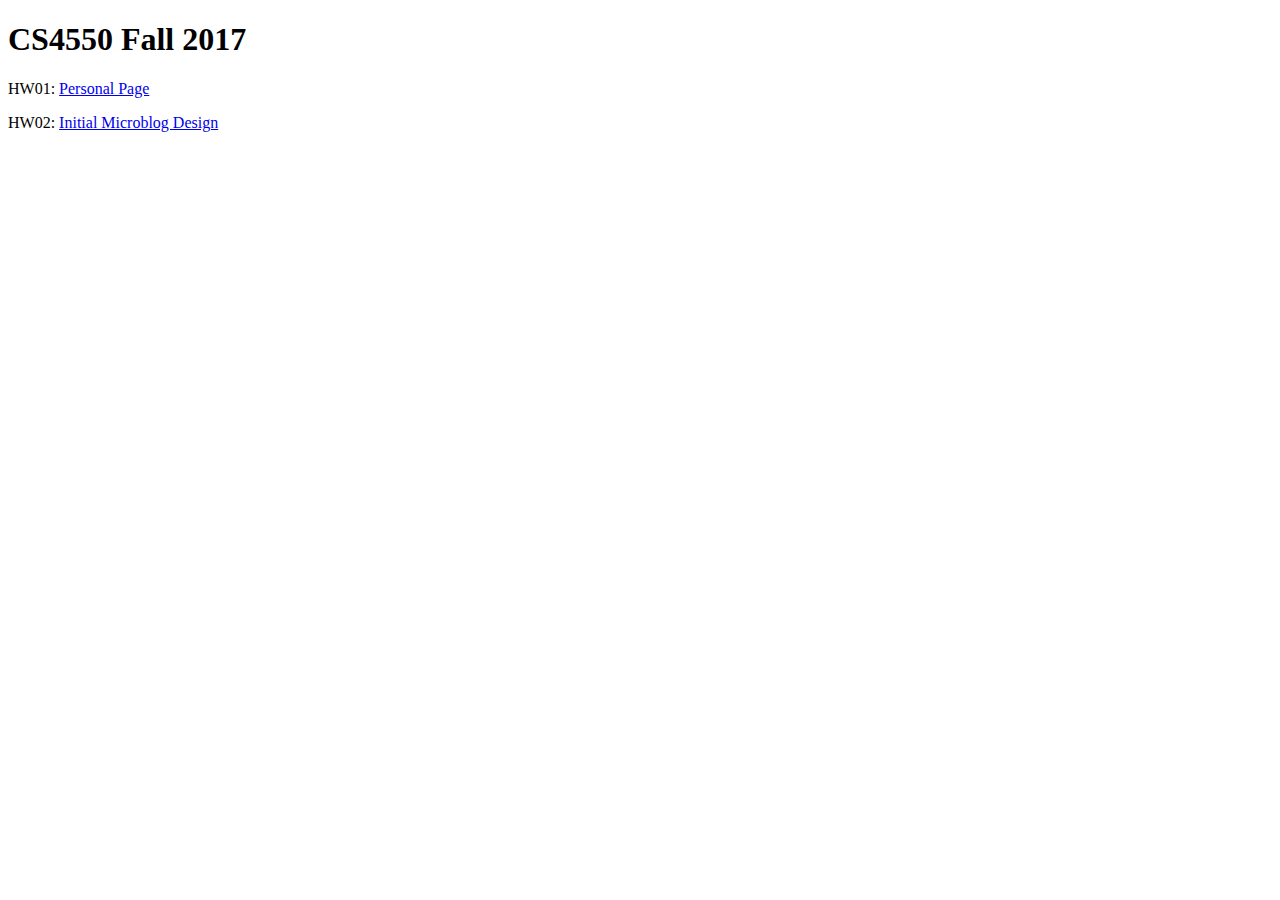
<file: default/index.html>
<!doctype html>
  <head>
    <title>CS4550 Fall 2017</title>
  </head>
  <body>
    <h1>CS4550 Fall 2017</h1>
    <p>HW01: <a href="http://hw01.breakfastburritos.party">Personal Page</a></p>
    <p>HW02: <a href="http://hw02.breakfastburritos.party">Initial Microblog Design</a></p>
  </body>
</html>
</file>
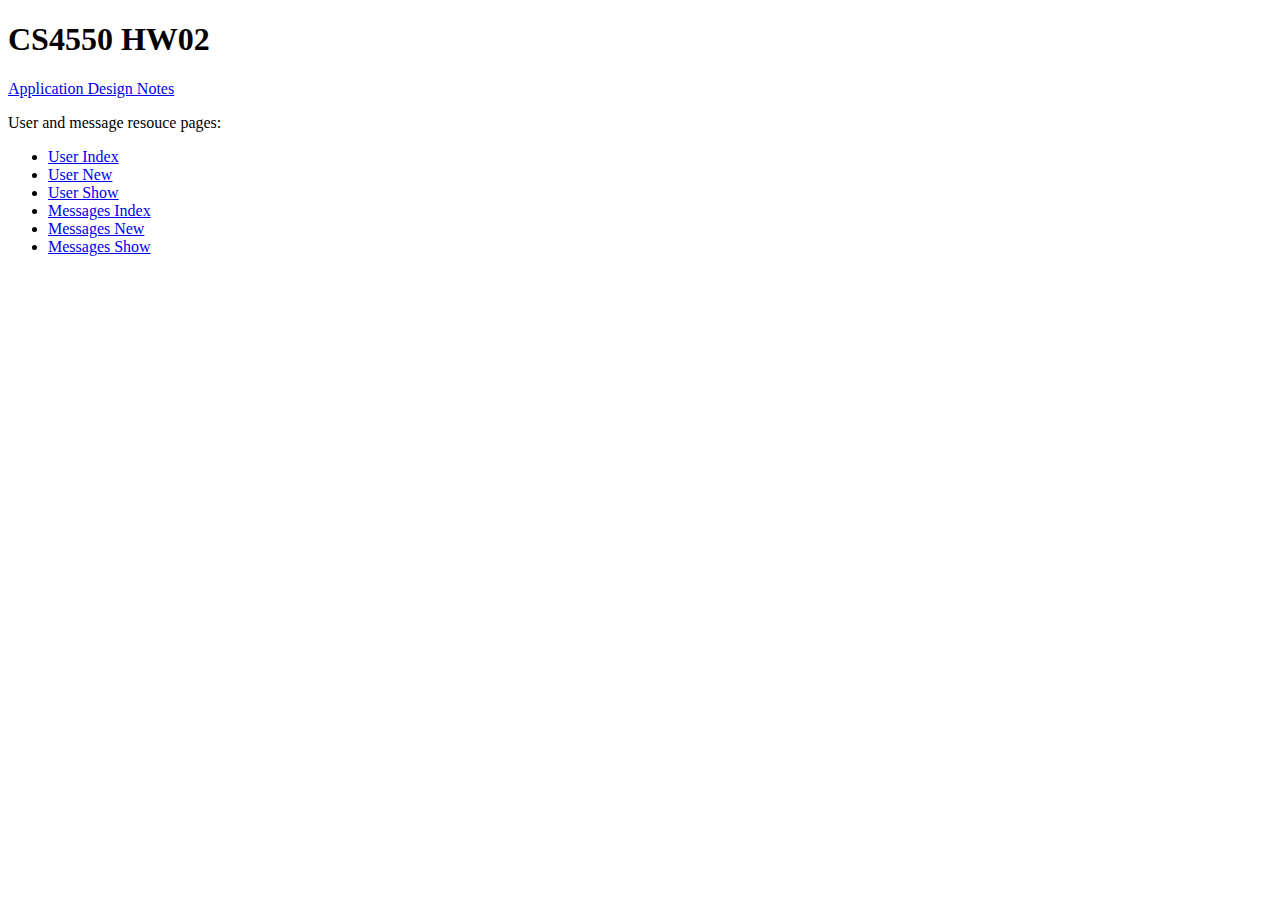
<file: hw02/index.html>
<!DOCTYPE html>
  <head>
    <title>HW02</title>
  </head>
  <body>
    <h1>CS4550 HW02</h1>
    <a href="design.html">Application Design Notes</a>
    <p>User and message resouce pages:</p>
    <ul>
      <li><a href="user-index.html">User Index</a></li>
      <li><a href="user-new.html">User New</a></li>
      <li><a href="user-show.html">User Show</a></li>
      <li><a href="messages-index.html">Messages Index</a></li>
      <li><a href="messages-new.html">Messages New</a></li>
      <li><a href="messages-show.html">Messages Show</a></li>
    </ul>
  </body>
</html>
</file>
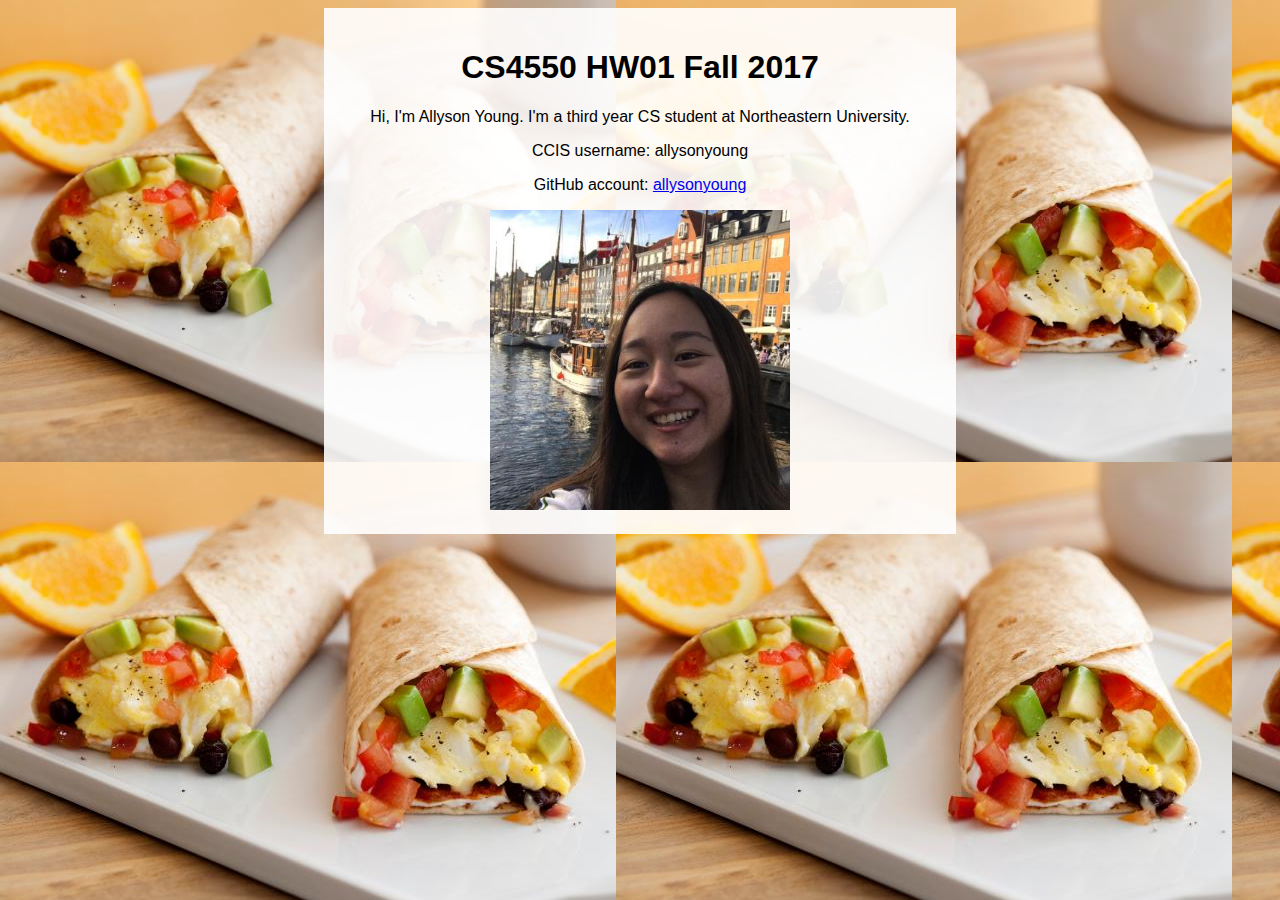
<file: hw01/personal/index.html>
<!doctype html>
  <head>
    <title>HW01 - Personal Page</title>
    <link type="text/css" rel="stylesheet" href="./index.css"/>
  </head>
  <body>
    <div class="page-information">
      <h1>CS4550 HW01 Fall 2017</h1>
      <p>Hi, I'm Allyson Young. I'm a third year CS student at Northeastern University.</p>
      <p>CCIS username: allysonyoung</p>
      <p>GitHub account: <a href="http://www.github.com/allysonyoung" target="_blank">allysonyoung</a></p>
      <img src="./images/allyson.jpeg" class="allyson-picture" width="300">
    </div>
  </body>
</html>
</file>
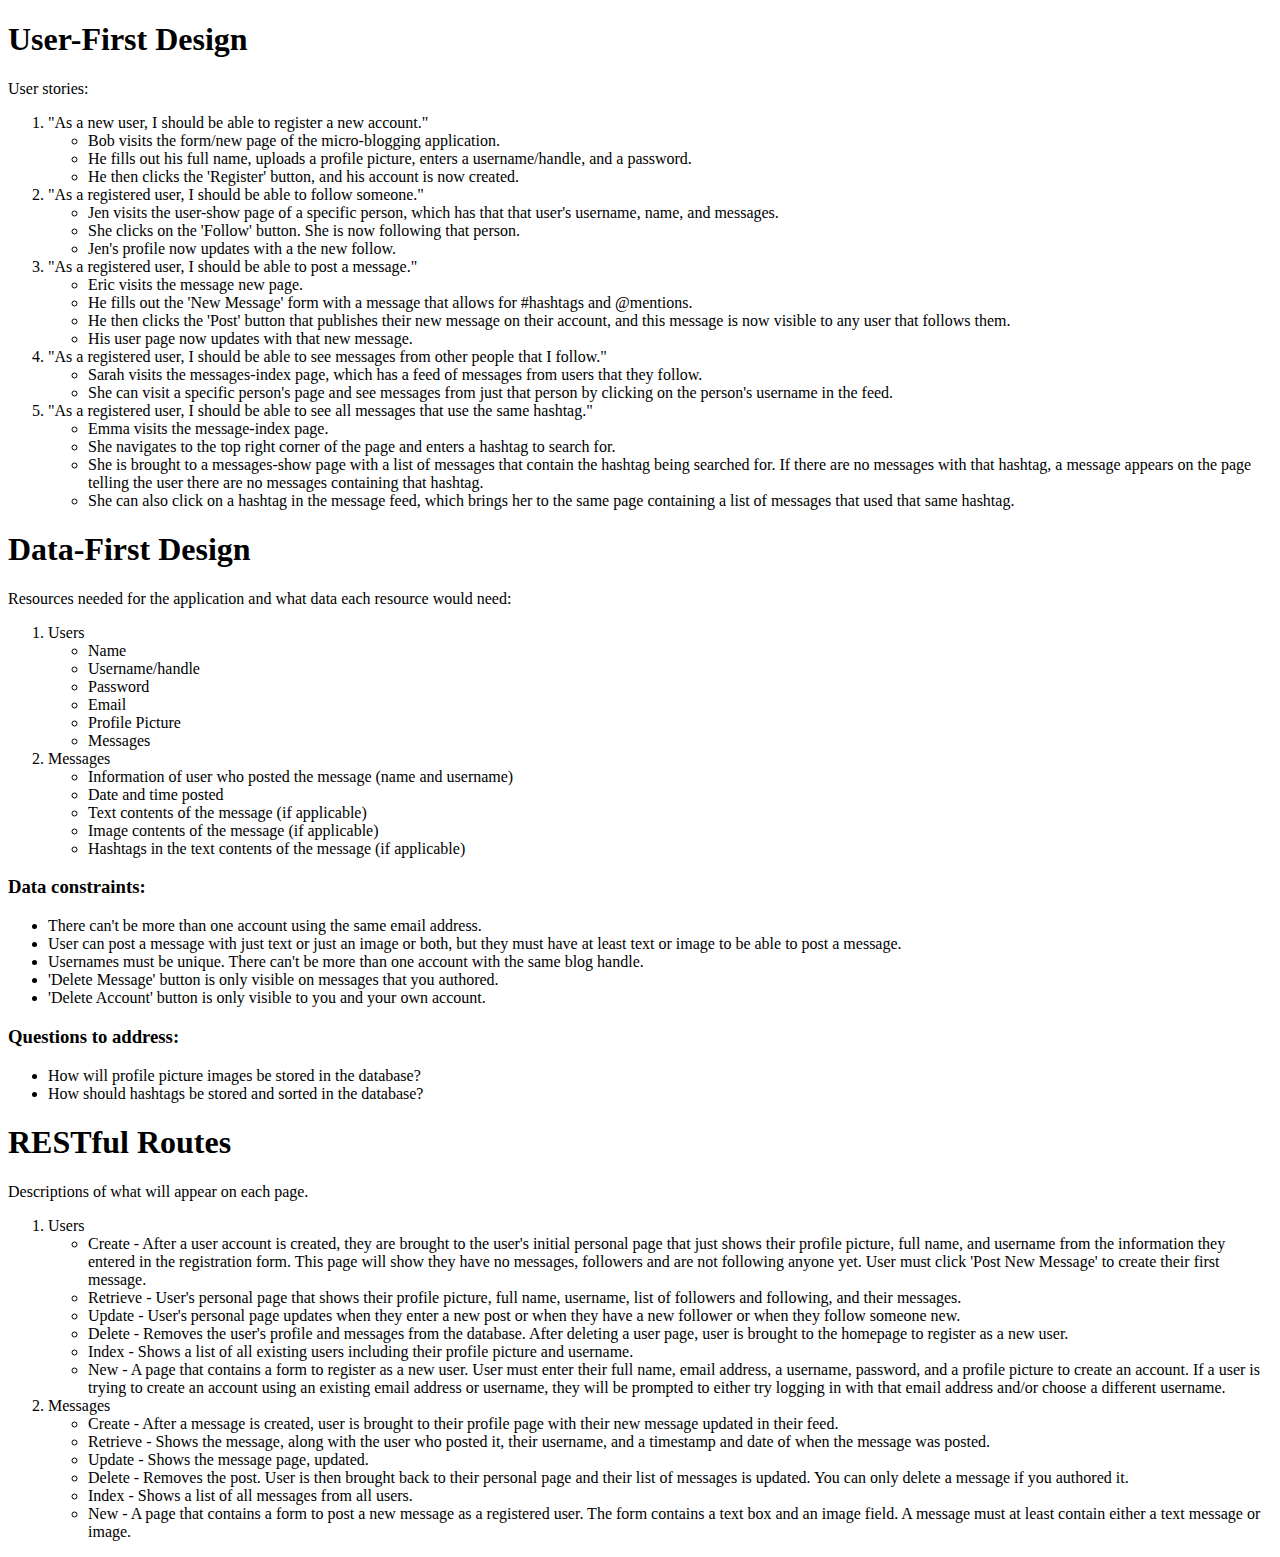
<file: hw02/design.html>
<!DOCTYPE html>
<html lang="en">
  <head>
    <title>Application Design Notes</title>
    <!-- Required meta tags -->
    <meta charset="utf-8">
    <meta name="viewport" content="width=device-width, initial-scale=1, shrink-to-fit=no">

    <!-- Bootstrap CSS -->
    <link rel="stylesheet" href="https://maxcdn.bootstrapcdn.com/bootstrap/4.0.0-beta/css/bootstrap.min.css" integrity="sha384-/Y6pD6FV/Vv2HJnA6t+vslU6fwYXjCFtcEpHbNJ0lyAFsXTsjBbfaDjzALeQsN6M" crossorigin="anonymous">
  </head>
  <body>
  <div>
    <h1>User-First Design</h1>
      <p>User stories:</p>
      <ol>
        <li>"As a new user, I should be able to register a new account."
          <ul>
            <li>Bob visits the form/new page of the micro-blogging application.</li>
            <li>He fills out his full name, uploads a profile picture, enters a username/handle, and a password.</li>
            <li>He then clicks the 'Register' button, and his account is now created.</li>
          </ul>
        </li>
        <li>"As a registered user, I should be able to follow someone."
          <ul>
            <li>Jen visits the user-show page of a specific person, which has that that user's username, name, and messages.</li>
            <li>She clicks on the 'Follow' button. She is now following that person.</li>
            <li>Jen's profile now updates with a the new follow.</li>
          </ul>
        </li>
        <li>"As a registered user, I should be able to post a message."
          <ul>
            <li>Eric visits the message new page.</li>
            <li>He fills out the 'New Message' form with a message that allows for #hashtags and @mentions.</li>
            <li>He then clicks the 'Post' button that publishes their new message on their account, and this message is now visible to any user that follows them.</li>
            <li>His user page now updates with that new message.</li>
          </ul>
        </li>
        <li>"As a registered user, I should be able to see messages from other people that I follow."
          <ul>
            <li>Sarah visits the messages-index page, which has a feed of messages from users that they follow.</li>
            <li>She can visit a specific person's page and see messages from just that person by clicking on the person's username in the feed.</li>
          </ul>
        </li>
        <li>"As a registered user, I should be able to see all messages that use the same hashtag."
          <ul>
            <li>Emma visits the message-index page.</li>
            <li>She navigates to the top right corner of the page and enters a hashtag to search for.</li>
            <li>She is brought to a messages-show page with a list of messages that contain the hashtag being searched for. If there are no messages with that hashtag, a message appears on the page telling the user there are no messages containing that hashtag.</li>
            <li>She can also click on a hashtag in the message feed, which brings her to the same page containing a list of messages that used that same hashtag.</li>
          </ul>
        </li>
      </ol>
    </div>
    <div>
    <h1>Data-First Design</h1>
      <p>Resources needed for the application and what data each resource would need:
      <ol>
        <li>Users</li>
        <ul>
          <li>Name</li>
          <li>Username/handle</li>
          <li>Password</li>
          <li>Email</li>
          <li>Profile Picture</li>
          <li>Messages</li>
        </ul>
        <li>Messages</li>
        <ul>
          <li>Information of user who posted the message (name and username)</li>
          <li>Date and time posted</li>
          <li>Text contents of the message (if applicable)</li>
          <li>Image contents of the message (if applicable)</li>
          <li>Hashtags in the text contents of the message (if applicable)</li>
        </ul>
      </ol>
      <h3>Data constraints:</h3>
      <ul>
        <li>There can't be more than one account using the same email address.</li>
        <li>User can post a message with just text or just an image or both, but they must have at least text or image to be able to post a message.</li>
        <li>Usernames must be unique. There can't be more than one account with the same blog handle.</li>
        <li>'Delete Message' button is only visible on messages that you authored.</li>
        <li>'Delete Account' button is only visible to you and your own account.</li>
       </ul>
      <h3>Questions to address:</h3>
      <ul>
        <li>How will profile picture images be stored in the database?</li>
        <li>How should hashtags be stored and sorted in the database?</li>
      </ul>
    </div>
    <div>
    <h1>RESTful Routes</h1>
    <p>Descriptions of what will appear on each page.</p>
    <ol>
      <li>Users
        <ul>
          <li>Create - After a user account is created, they are brought to the user's initial personal page that just shows their profile picture, full name, and username from the information they entered in the registration form. This page will show they have no messages, followers and are not following anyone yet. User must click 'Post New Message' to create their first message.</li>
          <li>Retrieve - User's personal page that shows their profile picture, full name, username, list of followers and following, and their messages.</li>
          <li>Update - User's personal page updates when they enter a new post or when they have a new follower or when they follow someone new.</li>
          <li>Delete - Removes the user's profile and messages from the database. After deleting a user page, user is brought to the homepage to register as a new user.</li>
          <li>Index - Shows a list of all existing users including their profile picture and username.</li>
          <li>New - A page that contains a form to register as a new user. User must enter their full name, email address, a username, password, and a profile picture to create an account. If a user is trying to create an account using an existing email address or username, they will be prompted to either try logging in with that email address and/or choose a different username.</li>
        </ul>
      </li>
      <li>Messages
        <ul>
          <li>Create - After a message is created, user is brought to their profile page with their new message updated in their feed.</li>
          <li>Retrieve - Shows the message, along with the user who posted it, their username, and a timestamp and date of when the message was posted.</li>
          <li>Update - Shows the message page, updated.</li>
          <li>Delete - Removes the post. User is then brought back to their personal page and their list of messages is updated. You can only delete a message if you authored it.</li>
          <li>Index - Shows a list of all messages from all users.</li>
          <li>New - A page that contains a form to post a new message as a registered user. The form contains a text box and an image field. A message must at least contain either a text message or image.</li>
        </ul>
      </li>
    </ol>
    </div>
  </body>
</html>
</file>
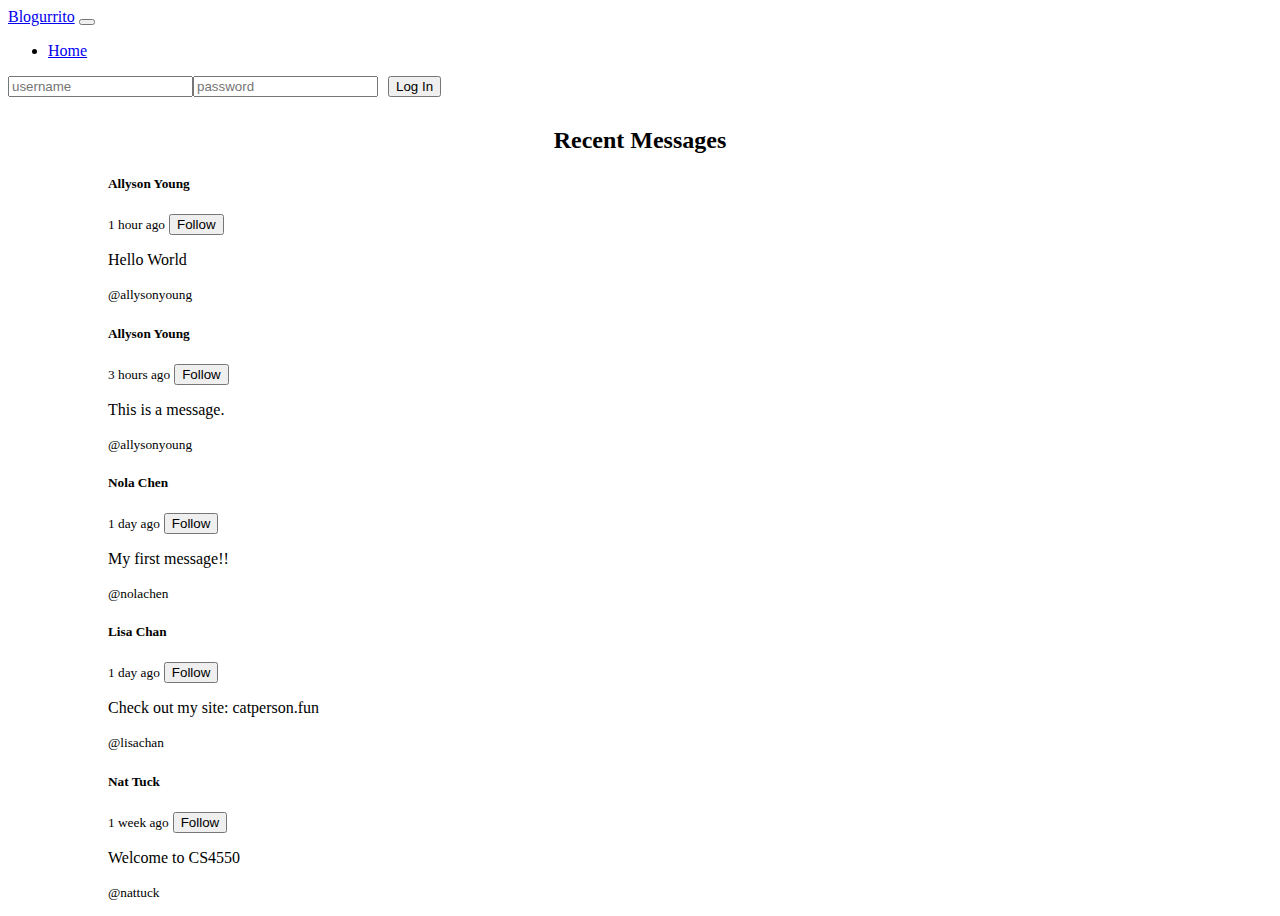
<file: hw02/messages-index.html>
<!DOCTYPE html>
<html lang="en">
  <head>
    <!-- Required meta tags -->
    <meta charset="utf-8">
    <meta name="viewport" content="width=device-width, initial-scale=1, shrink-to-fit=no">

    <!-- Bootstrap CSS -->
    <link rel="stylesheet" href="https://maxcdn.bootstrapcdn.com/bootstrap/4.0.0-beta/css/bootstrap.min.css" integrity="sha384-/Y6pD6FV/Vv2HJnA6t+vslU6fwYXjCFtcEpHbNJ0lyAFsXTsjBbfaDjzALeQsN6M" crossorigin="anonymous">
    <link rel="stylesheet" type="text/css" href="./styles/messages-index.css">
  </head>
  <body>
    <nav class="navbar navbar-expand-lg navbar-light bg-light">
      <a class="navbar-brand" href="#">Blogurrito</a>
      <button class="navbar-toggler" type="button" data-toggle="collapse" data-target="#navbarSupportedContent" aria-controls="navbarSupportedContent" aria-expanded="false" aria-label="Toggle navigation">
        <span class="navbar-toggler-icon"></span>
      </button>

      <div class="collapse navbar-collapse" id="navbarSupportedContent">
        <ul class="navbar-nav mr-auto">
        <li class="nav-item active">
          <a class="nav-link" href="#">Home</a>
        </li>
        </ul>
      </div>
      <form class="form-inline-login">
        <input class="form-control mr-sm-2" type="text" placeholder="username" aria-label="username">
        <input type="password" class="form-control" id="field-password" placeholder="password">
        <button class="btn btn-outline-success my-2 my-sm-0 login-btn" type="button">Log In</button>
      </form>
    </nav>
    <h2 class="messages-index-title">Recent Messages</h2>
    <div class="list-group">
      <div class="list-group-item list-group-item-action flex-column">
        <div class="d-flex w-100 justify-content-between">
          <h5 class="mb-1">Allyson Young</h5>
          <small class="text-muted">1 hour ago</small>
          <button class="btn btn-primary">Follow</button>
        </div>
        <p class="mb-1">Hello World</p>
        <small>@allysonyoung</small>
      </div>
      <div class="list-group-item list-group-item-action flex-column align-items-start">
        <div class="d-flex w-100 justify-content-between">
          <h5 class="mb-1">Allyson Young</h5>
          <small class="text-muted">3 hours ago</small>
          <button class="btn btn-primary">Follow</button>
        </div>
        <p class="mb-1">This is a message.</p>
        <small class="text-muted">@allysonyoung</small>
      </div>
      <div class="list-group-item list-group-item-action flex-column align-items-start">
        <div class="d-flex w-100 justify-content-between">
          <h5 class="mb-1">Nola Chen</h5>
          <small class="text-muted">1 day ago</small>
          <button class="btn btn-primary">Follow</button>
        </div>
        <p class="mb-1">My first message!!</p>
        <small class="text-muted">@nolachen</small>
      </div>
      <div class="list-group-item list-group-item-action flex-column align-items-start">
        <div class="d-flex w-100 justify-content-between">
          <h5 class="mb-1">Lisa Chan</h5>
          <small class="text-muted">1 day ago</small>
          <button class="btn btn-primary">Follow</button>
        </div>
        <p class="mb-1">Check out my site: catperson.fun</p>
        <small class="text-muted">@lisachan</small>
      </div>
      <div class="list-group-item list-group-item-action flex-column align-items-start">
        <div class="d-flex w-100 justify-content-between">
          <h5 class="mb-1">Nat Tuck</h5>
          <small class="text-muted">1 week ago</small>
          <button class="btn btn-primary">Follow</button>
        </div>
        <p class="mb-1">Welcome to CS4550</p>
        <small class="text-muted">@nattuck</small>
      </div>
    </div>
  </body>
</html>
</file>
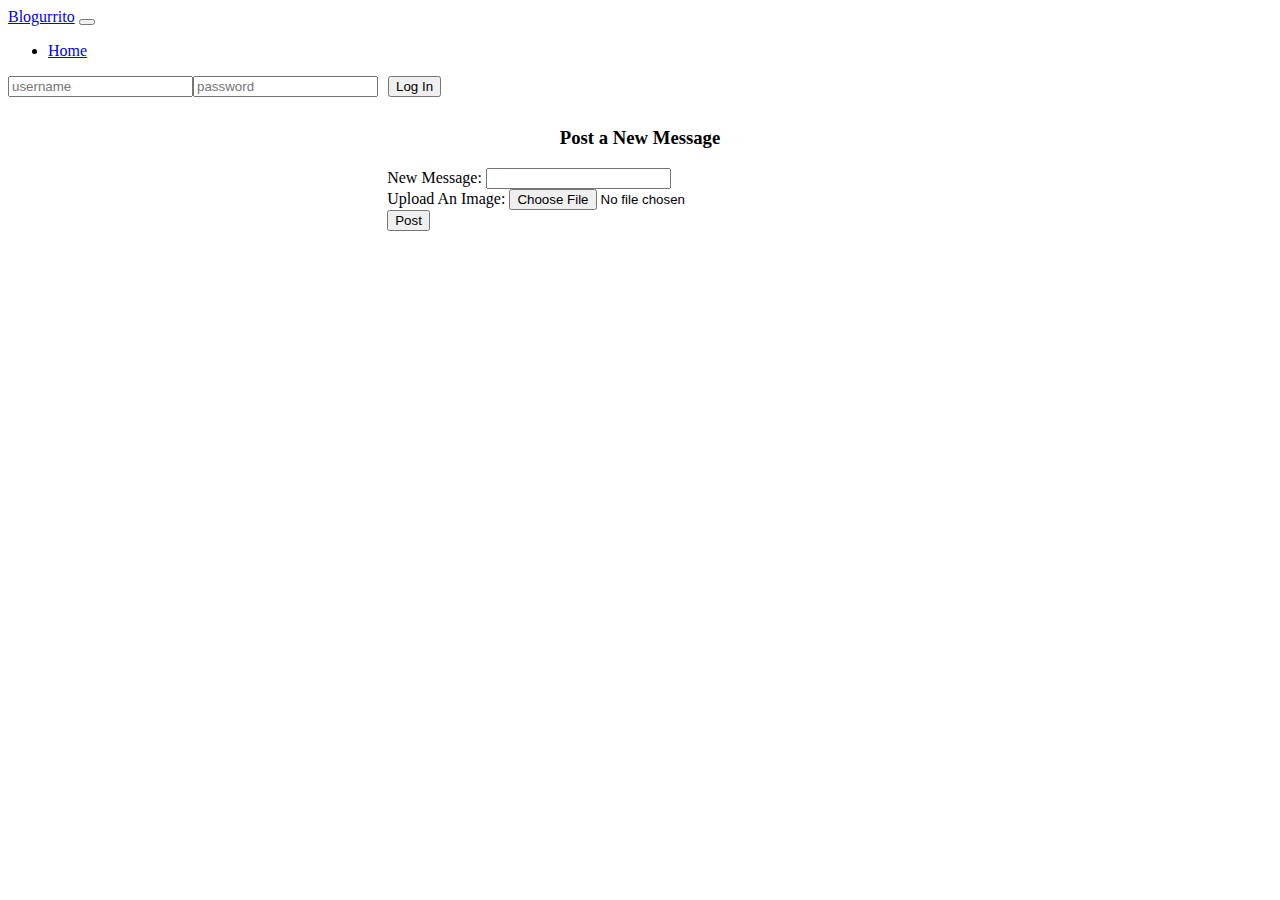
<file: hw02/messages-new.html>
<!DOCTYPE html>
<html lang="en">
  <head>
    <!-- Required meta tags -->
    <meta charset="utf-8">
    <meta name="viewport" content="width=device-width, initial-scale=1, shrink-to-fit=no">

    <!-- Bootstrap CSS -->
    <link rel="stylesheet" href="https://maxcdn.bootstrapcdn.com/bootstrap/4.0.0-beta/css/bootstrap.min.css" integrity="sha384-/Y6pD6FV/Vv2HJnA6t+vslU6fwYXjCFtcEpHbNJ0lyAFsXTsjBbfaDjzALeQsN6M" crossorigin="anonymous">
    <link rel="stylesheet" type="text/css" href="./styles/user-new.css">
  </head>
  <body>
    <nav class="navbar navbar-expand-lg navbar-light bg-light">
      <a class="navbar-brand" href="#">Blogurrito</a>
      <button class="navbar-toggler" type="button" data-toggle="collapse" data-target="#navbarSupportedContent" aria-controls="navbarSupportedContent" aria-expanded="false" aria-label="Toggle navigation">
        <span class="navbar-toggler-icon"></span>
      </button>

      <div class="collapse navbar-collapse" id="navbarSupportedContent">
        <ul class="navbar-nav mr-auto">
        <li class="nav-item active">
          <a class="nav-link" href="#">Home</a>
        </li>
        </ul>
      </div>

      <form class="form-inline-login">
        <input class="form-control mr-sm-2" type="text" placeholder="username" aria-label="username">
        <input type="password" class="form-control" id="field-password" placeholder="password">
        <button class="btn btn-outline-success my-2 my-sm-0 login-btn" type="button">Log In</button>
      </form>
    </nav>

    <div id="form">
      <h3 class="form-title">Post a New Message</h3>
      <form>
        <div class="form-group">
          <label for="field-message">New Message:</label>
          <input type="text" class="form-control" id="field-message">
        </div>
        <div class="form-group">
          <label for="field-picture">Upload An Image:</label>
          <input type="file" class="form-control-file" id="field-picture">
        </div>
        <button type="submit" class="btn btn-primary">Post</button>
      </form>
    </div>
  </body>
</html>
</file>
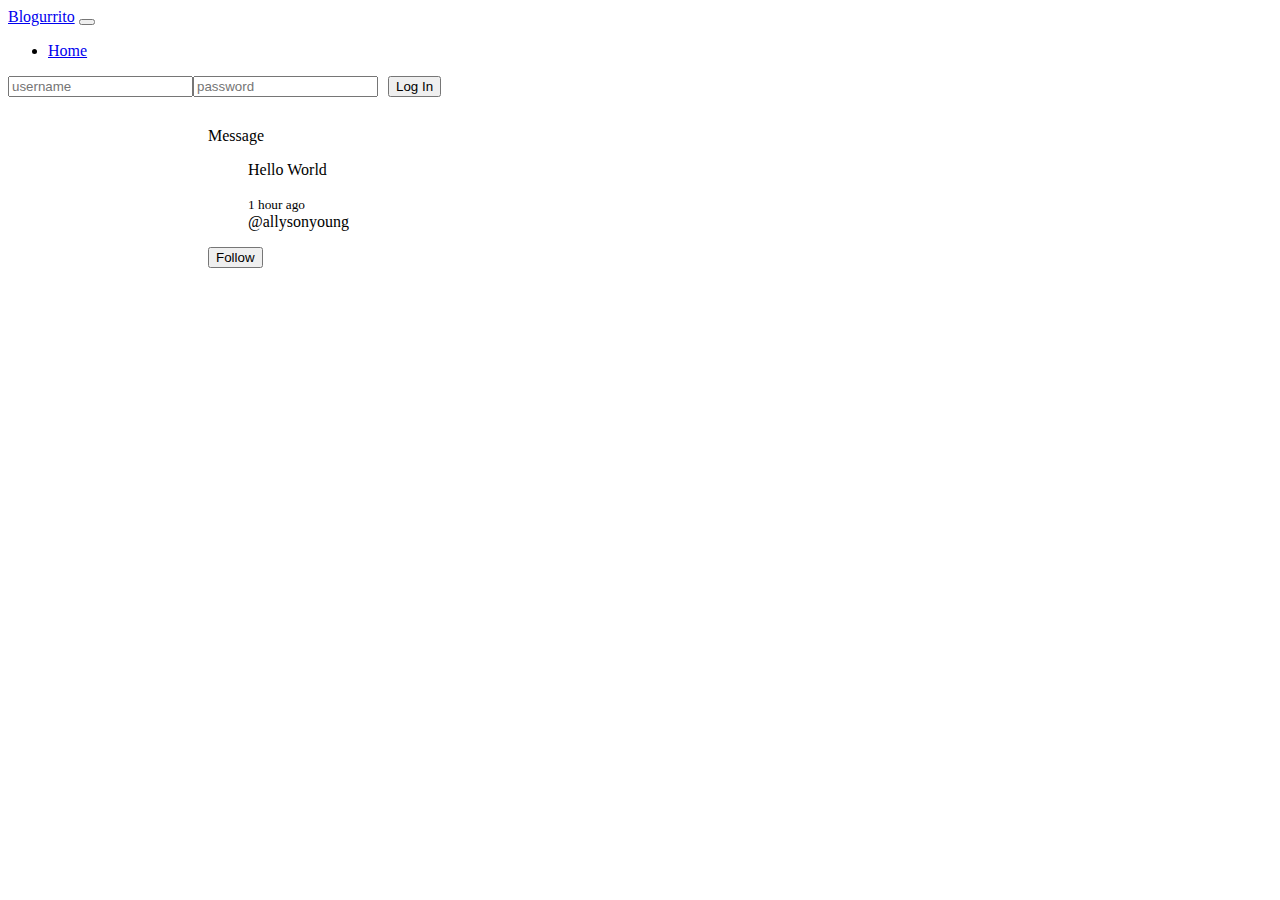
<file: hw02/messages-show.html>
<!DOCTYPE html>
<html lang="en">
  <head>
    <!-- Required meta tags -->
    <meta charset="utf-8">
    <meta name="viewport" content="width=device-width, initial-scale=1, shrink-to-fit=no">

    <!-- Bootstrap CSS -->
    <link rel="stylesheet" href="https://maxcdn.bootstrapcdn.com/bootstrap/4.0.0-beta/css/bootstrap.min.css" integrity="sha384-/Y6pD6FV/Vv2HJnA6t+vslU6fwYXjCFtcEpHbNJ0lyAFsXTsjBbfaDjzALeQsN6M" crossorigin="anonymous">
    <link rel="stylesheet" type="text/css" href="./styles/messages-show.css">
  </head>
  <body>
    <nav class="navbar navbar-expand-lg navbar-light bg-light">
      <a class="navbar-brand" href="#">Blogurrito</a>
      <button class="navbar-toggler" type="button" data-toggle="collapse" data-target="#navbarSupportedContent" aria-controls="navbarSupportedContent" aria-expanded="false" aria-label="Toggle navigation">
        <span class="navbar-toggler-icon"></span>
      </button>

      <div class="collapse navbar-collapse" id="navbarSupportedContent">
        <ul class="navbar-nav mr-auto">
        <li class="nav-item active">
          <a class="nav-link" href="#">Home</a>
        </li>
        </ul>
      </div>

      <form class="form-inline-login">
        <input class="form-control mr-sm-2" type="text" placeholder="username" aria-label="username">
        <input type="password" class="form-control" id="field-password" placeholder="password">
        <button class="btn btn-outline-success my-2 my-sm-0 login-btn" type="button">Log In</button>
      </form>
    </nav>

    <div class="card">
      <div class="card-header">
        Message
      </div>
      <div class="card-body">
        <blockquote class="blockquote mb-0">
          <p>Hello World</p>
          <small class="text-muted">1 hour ago</small>
          <footer class="blockquote-footer">@allysonyoung</footer>
        </blockquote>
        <button class="btn btn-primary">Follow</button>
      </div>
    </div>
  </body>
</html>
</file>
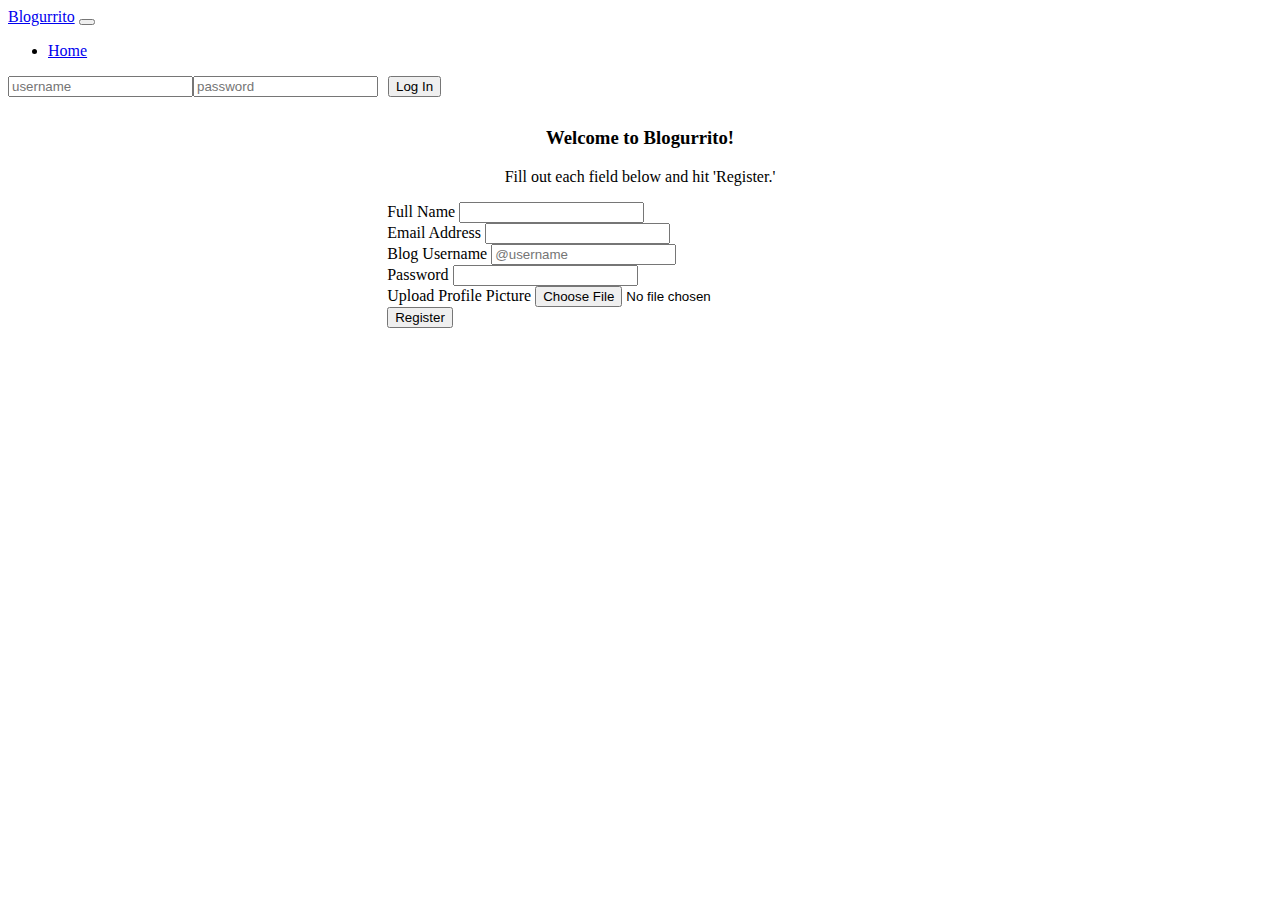
<file: hw02/user-new.html>
<!DOCTYPE html>
<html lang="en">
  <head>
    <!-- Required meta tags -->
    <meta charset="utf-8">
    <meta name="viewport" content="width=device-width, initial-scale=1, shrink-to-fit=no">

    <!-- Bootstrap CSS -->
    <link rel="stylesheet" href="https://maxcdn.bootstrapcdn.com/bootstrap/4.0.0-beta/css/bootstrap.min.css" integrity="sha384-/Y6pD6FV/Vv2HJnA6t+vslU6fwYXjCFtcEpHbNJ0lyAFsXTsjBbfaDjzALeQsN6M" crossorigin="anonymous">
    <link rel="stylesheet" type="text/css" href="./styles/user-new.css">
  </head>
  <body>
    <nav class="navbar navbar-expand-lg navbar-light bg-light">
      <a class="navbar-brand" href="#">Blogurrito</a>
      <button class="navbar-toggler" type="button" data-toggle="collapse" data-target="#navbarSupportedContent" aria-controls="navbarSupportedContent" aria-expanded="false" aria-label="Toggle navigation">
        <span class="navbar-toggler-icon"></span>
      </button>

      <div class="collapse navbar-collapse" id="navbarSupportedContent">
        <ul class="navbar-nav mr-auto">
        <li class="nav-item active">
          <a class="nav-link" href="#">Home</a>
        </li>
        </ul>
      </div>

      <form class="form-inline-login">
        <input class="form-control mr-sm-2" type="text" placeholder="username" aria-label="username">
        <input type="password" class="form-control" id="field-password" placeholder="password">
        <button class="btn btn-outline-success my-2 my-sm-0 login-btn" type="button">Log In</button>
      </form>
    </nav>

    <div id="form">
      <h3 class="form-title">Welcome to Blogurrito!</h3>
      <p class="form-description">Fill out each field below and hit 'Register.'</p>
      <form>
        <div class="form-group">
          <label for="field-full-name">Full Name</label>
          <input type="text" class="form-control" id="field-full-name">
        </div>
        <div class="form-group">
          <label for="field-email">Email Address</label>
          <input type="email" class="form-control" id="field-email">
        </div>
        <div class="form-group">
          <label for="field-username">Blog Username</label>
          <input type="text" class="form-control" id="field-username" placeholder="@username">
        </div>
        <div class="form-group">
          <label for="field-password">Password</label>
          <input type="password" class="form-control" id="field-password">
        </div>
        <div class="form-group">
          <label for="field-picture">Upload Profile Picture</label>
          <input type="file" class="form-control-file" id="field-picture">
        </div>
        <button type="submit" class="btn btn-primary">Register</button>
      </form>
    </div>
  </body>
</html>
</file>
<file: hw01/personal/index.css>
body {
  background-image: url(images/breakfast_burritos.jpeg);
  font-family: Arial;
}

.page-information {
  background-color: rgba(255, 255, 255, 0.9);
  margin: 0 auto;
  padding: 20px 0;
  text-align: center;
  width: 50%;
}
</file>
<file: hw02/styles/messages-index.css>
.form-inline-login {
  display: flex;
}

.login-btn {
  margin-left: 10px;
}

.messages-index-title {
  margin-top: 30px;
  text-align: center;
}

.list-group {
  margin: 15px 100px;
}
</file>
<file: hw02/styles/user-new.css>
.form-inline-login {
  display: flex;
}

.login-btn {
  margin-left: 10px;
}

#form {
  margin: 30px auto;
  width: 40%;
}

.form-title,
.form-description {
  text-align: center;
}
</file>
<file: hw02/styles/messages-show.css>
.form-inline-login {
  display: flex;
}

.login-btn {
  margin-left: 10px;
}

.card {
  margin: 30px 200px;
}
</file>
